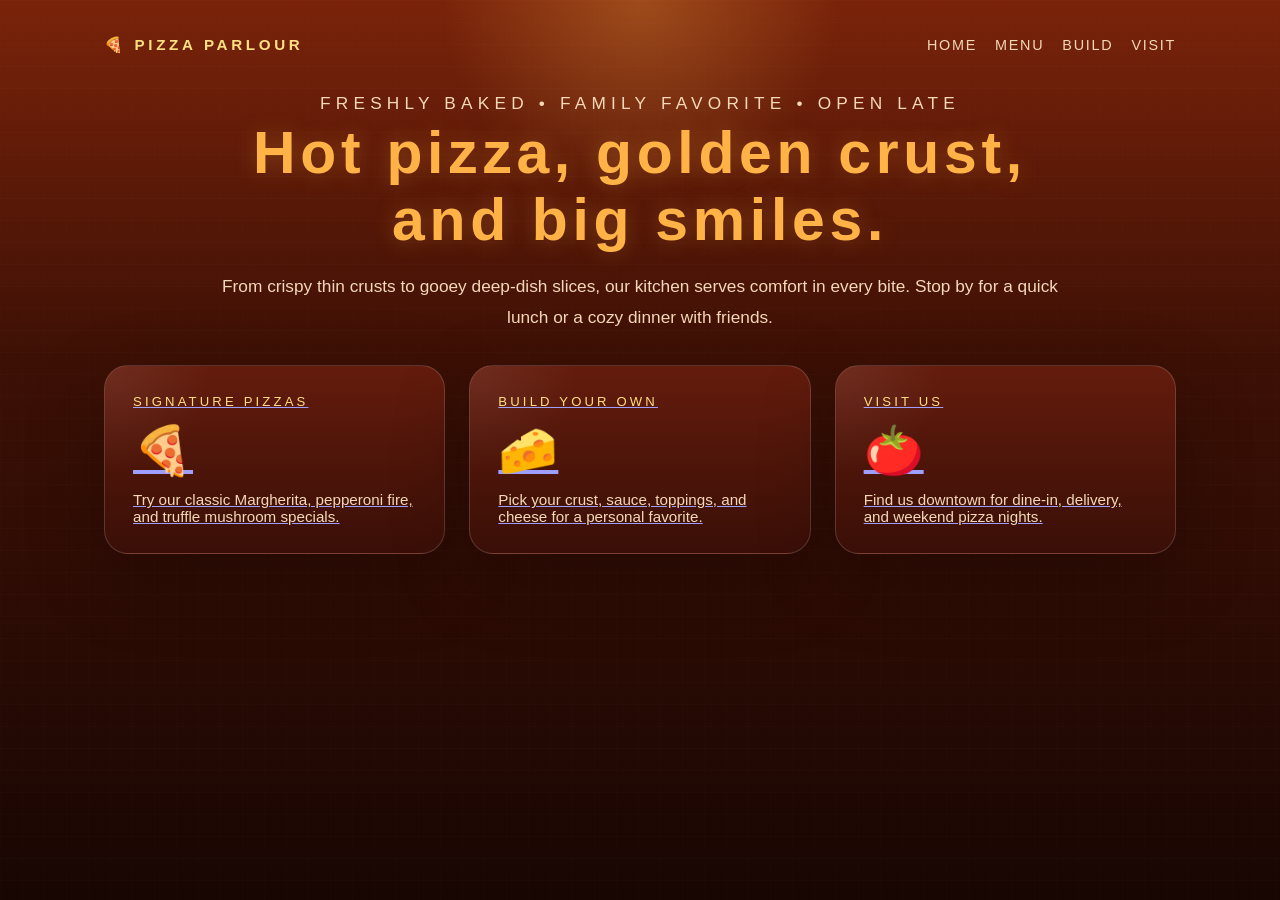
<file: index.html>
<!DOCTYPE html>
<html lang="en">
<head>
  <meta charset="UTF-8">
  <meta name="viewport" content="width=device-width, initial-scale=1.0">
  <title>Pizza Parlour</title>
  <link rel="stylesheet" href="style.css">
</head>
<body>
  <div class="page-shell">
    <header class="site-header">
      <div class="brand">🍕 Pizza Parlour</div>
      <nav class="nav-links">
        <a href="index.html">Home</a>
        <a href="menu.html">Menu</a>
        <a href="build.html">Build</a>
        <a href="visit.html">Visit</a>
      </nav>
    </header>

    <main class="content">
      <section class="hero">
        <p class="eyebrow">Freshly baked • Family favorite • Open late</p>
        <h1>Hot pizza, golden crust, and big smiles.</h1>
        <p>From crispy thin crusts to gooey deep-dish slices, our kitchen serves comfort in every bite. Stop by for a quick lunch or a cozy dinner with friends.</p>
      </section>

      <section class="cards-grid">
        <a href="menu.html" class="card">
          <span class="label">Signature Pizzas</span>
          <div class="card-art">🍕</div>
          <span class="hint">Try our classic Margherita, pepperoni fire, and truffle mushroom specials.</span>
        </a>
        <a href="build.html" class="card">
          <span class="label">Build Your Own</span>
          <div class="card-art">🧀</div>
          <span class="hint">Pick your crust, sauce, toppings, and cheese for a personal favorite.</span>
        </a>
        <a href="visit.html" class="card">
          <span class="label">Visit Us</span>
          <div class="card-art">🍅</div>
          <span class="hint">Find us downtown for dine-in, delivery, and weekend pizza nights.</span>
        </a>
      </section>
    </main>
  </div>
</body>
</html>
</file>
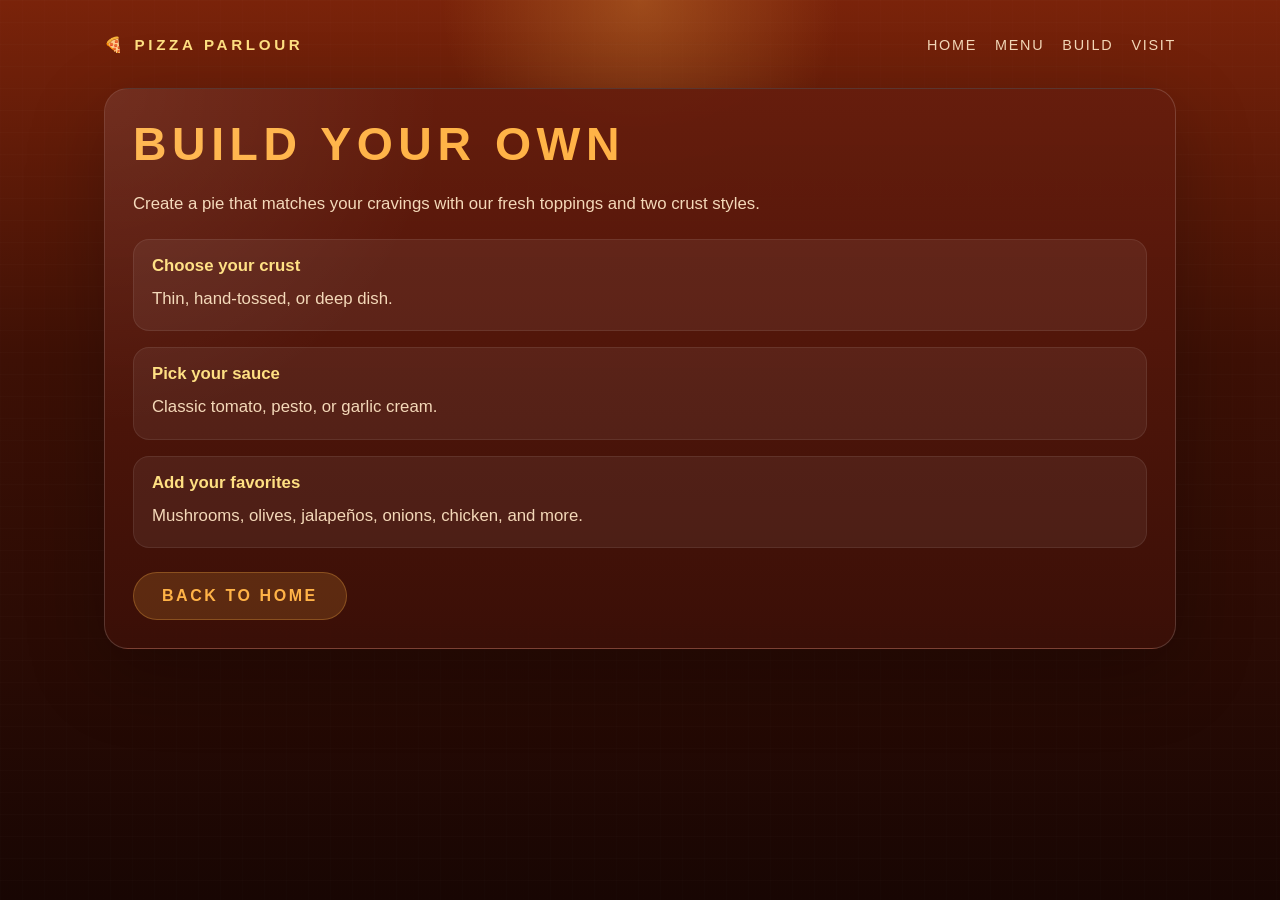
<file: build.html>
<!DOCTYPE html>
<html lang="en">
<head>
  <meta charset="UTF-8">
  <meta name="viewport" content="width=device-width, initial-scale=1.0">
  <title>Build Your Own</title>
  <link rel="stylesheet" href="style.css">
</head>
<body>
  <div class="page-shell">
    <header class="site-header">
      <div class="brand">🍕 Pizza Parlour</div>
      <nav class="nav-links">
        <a href="index.html">Home</a>
        <a href="menu.html">Menu</a>
        <a href="build.html">Build</a>
        <a href="visit.html">Visit</a>
      </nav>
    </header>

    <main class="content">
      <section class="panel">
        <h1>Build Your Own</h1>
        <p>Create a pie that matches your cravings with our fresh toppings and two crust styles.</p>
        <div class="info-stack">
          <div>
            <h2>Choose your crust</h2>
            <p>Thin, hand-tossed, or deep dish.</p>
          </div>
          <div>
            <h2>Pick your sauce</h2>
            <p>Classic tomato, pesto, or garlic cream.</p>
          </div>
          <div>
            <h2>Add your favorites</h2>
            <p>Mushrooms, olives, jalapeños, onions, chicken, and more.</p>
          </div>
        </div>
        <a href="index.html" class="button">Back to Home</a>
      </section>
    </main>
  </div>
</body>
</html>
</file>
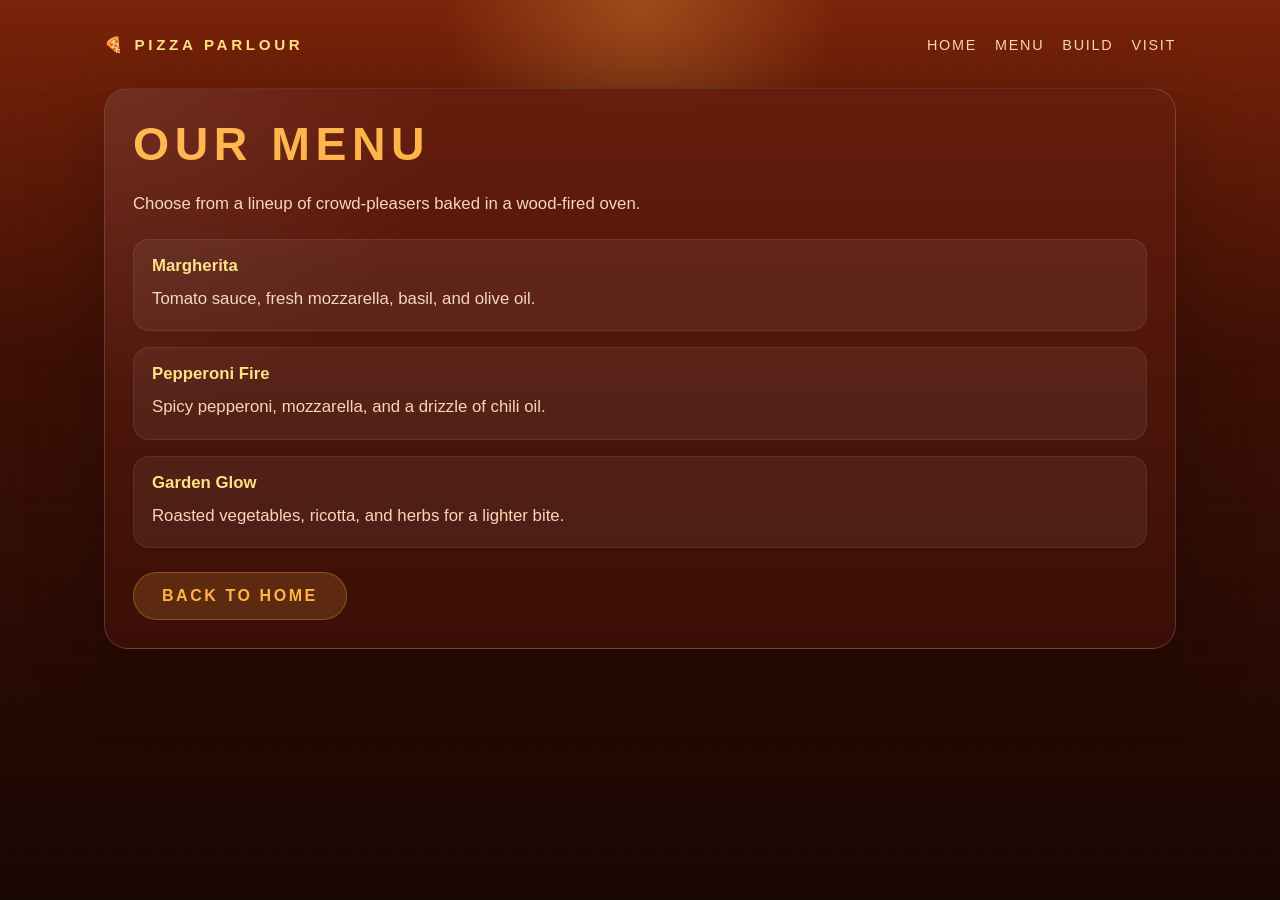
<file: menu.html>
<!DOCTYPE html>
<html lang="en">
<head>
  <meta charset="UTF-8">
  <meta name="viewport" content="width=device-width, initial-scale=1.0">
  <title>Menu</title>
  <link rel="stylesheet" href="style.css">
</head>
<body>
  <div class="page-shell">
    <header class="site-header">
      <div class="brand">🍕 Pizza Parlour</div>
      <nav class="nav-links">
        <a href="index.html">Home</a>
        <a href="menu.html">Menu</a>
        <a href="build.html">Build</a>
        <a href="visit.html">Visit</a>
      </nav>
    </header>

    <main class="content">
      <section class="panel">
        <h1>Our Menu</h1>
        <p>Choose from a lineup of crowd-pleasers baked in a wood-fired oven.</p>
        <div class="menu-grid">
          <article class="menu-item">
            <h2>Margherita</h2>
            <p>Tomato sauce, fresh mozzarella, basil, and olive oil.</p>
          </article>
          <article class="menu-item">
            <h2>Pepperoni Fire</h2>
            <p>Spicy pepperoni, mozzarella, and a drizzle of chili oil.</p>
          </article>
          <article class="menu-item">
            <h2>Garden Glow</h2>
            <p>Roasted vegetables, ricotta, and herbs for a lighter bite.</p>
          </article>
        </div>
        <a href="index.html" class="button">Back to Home</a>
      </section>
    </main>
  </div>
</body>
</html>
</file>
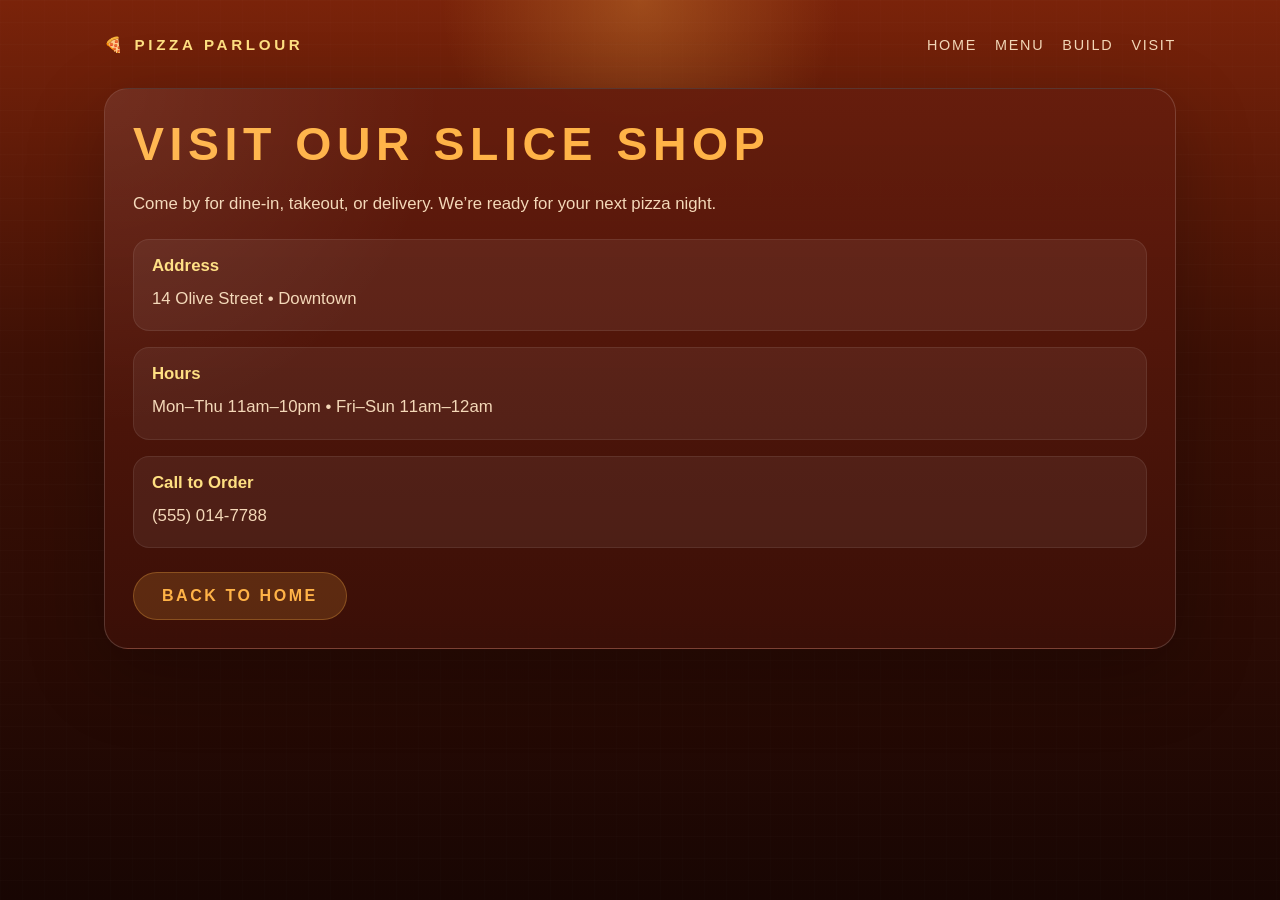
<file: visit.html>
<!DOCTYPE html>
<html lang="en">
<head>
  <meta charset="UTF-8">
  <meta name="viewport" content="width=device-width, initial-scale=1.0">
  <title>Visit</title>
  <link rel="stylesheet" href="style.css">
</head>
<body>
  <div class="page-shell">
    <header class="site-header">
      <div class="brand">🍕 Pizza Parlour</div>
      <nav class="nav-links">
        <a href="index.html">Home</a>
        <a href="menu.html">Menu</a>
        <a href="build.html">Build</a>
        <a href="visit.html">Visit</a>
      </nav>
    </header>

    <main class="content">
      <section class="panel">
        <h1>Visit Our Slice Shop</h1>
        <p>Come by for dine-in, takeout, or delivery. We’re ready for your next pizza night.</p>
        <div class="info-stack">
          <div>
            <h2>Address</h2>
            <p>14 Olive Street • Downtown</p>
          </div>
          <div>
            <h2>Hours</h2>
            <p>Mon–Thu 11am–10pm • Fri–Sun 11am–12am</p>
          </div>
          <div>
            <h2>Call to Order</h2>
            <p>(555) 014-7788</p>
          </div>
        </div>
        <a href="index.html" class="button">Back to Home</a>
      </section>
    </main>
  </div>
</body>
</html>
</file>
<file: style.css>
:root {
  color-scheme: dark;
  --bg: #260d05;
  --bg-alt: #4a1808;
  --surface: rgba(78, 23, 8, 0.95);
  --surface-strong: rgba(92, 28, 10, 0.97);
  --text: #fff7ee;
  --muted: #f4d8b8;
  --primary: #ffb347;
  --accent: #ffe082;
  --border: rgba(255, 255, 255, 0.16);
}

* {
  box-sizing: border-box;
}

html {
  scroll-behavior: smooth;
}

body {
  margin: 0;
  min-height: 100vh;
  font-family: "Inter", "Segoe UI", sans-serif;
  color: var(--text);
  background: radial-gradient(circle at top, rgba(255, 179, 71, 0.28), transparent 18%),
    linear-gradient(180deg, #7a230a 0%, #3d1005 40%, #180603 100%);
  position: relative;
}

body::before {
  content: "";
  position: absolute;
  inset: 0;
  pointer-events: none;
  background-image: linear-gradient(180deg, rgba(255, 255, 255, 0.05) 1px, transparent 1px),
    linear-gradient(90deg, rgba(255, 255, 255, 0.03) 1px, transparent 1px);
  background-size: 100% 22px, 22px 100%;
  opacity: 0.28;
}

.page-shell {
  position: relative;
  z-index: 1;
  max-width: 1120px;
  margin: 0 auto;
  padding: 36px 24px 48px;
}

.site-header {
  display: flex;
  flex-wrap: wrap;
  align-items: center;
  justify-content: space-between;
  gap: 16px;
  margin-bottom: 34px;
}

.brand {
  font-size: 0.95rem;
  letter-spacing: 0.24em;
  text-transform: uppercase;
  font-weight: 900;
  color: var(--accent);
}

.nav-links {
  display: flex;
  flex-wrap: wrap;
  gap: 18px;
}

.nav-links a {
  color: var(--muted);
  text-decoration: none;
  letter-spacing: 0.12em;
  font-size: 0.9rem;
  text-transform: uppercase;
  transition: color 0.25s ease;
}

.nav-links a:hover,
.nav-links a:focus-visible {
  color: var(--text);
}

.content {
  display: grid;
  gap: 32px;
}

.hero {
  text-align: center;
  max-width: 840px;
  margin: 0 auto;
}

.eyebrow {
  margin: 0 0 10px;
  font-size: 0.82rem;
  letter-spacing: 0.3em;
  text-transform: uppercase;
  color: var(--accent);
}

.hero h1 {
  margin: 0 0 18px;
  font-size: clamp(2.8rem, 4.6vw, 4rem);
  letter-spacing: 0.08em;
  color: var(--primary);
  text-shadow: 0 0 22px rgba(255, 179, 71, 0.25);
}

.hero p {
  margin: 0;
  font-size: 1.08rem;
  line-height: 1.8;
  color: var(--muted);
}

.cards-grid {
  display: grid;
  gap: 24px;
  grid-template-columns: repeat(auto-fit, minmax(260px, 1fr));
}

.card,
.panel {
  position: relative;
  overflow: hidden;
  border-radius: 24px;
  border: 1px solid var(--border);
  background: linear-gradient(180deg, rgba(102, 29, 13, 0.96), rgba(58, 15, 7, 0.98));
  box-shadow: 0 24px 80px rgba(0, 0, 0, 0.24);
  padding: 28px;
  transition: transform 0.25s ease, border-color 0.25s ease, box-shadow 0.25s ease;
}

.card::before,
.panel::before {
  content: "";
  position: absolute;
  inset: 0;
  pointer-events: none;
  background: radial-gradient(circle at top left, rgba(255, 255, 255, 0.08), transparent 28%);
}

.card:hover,
.panel:hover {
  transform: translateY(-5px);
  border-color: rgba(255, 255, 255, 0.2);
  box-shadow: 0 30px 90px rgba(0, 0, 0, 0.3);
}

.label {
  display: block;
  margin-bottom: 14px;
  font-size: 0.82rem;
  letter-spacing: 0.24em;
  text-transform: uppercase;
  color: var(--accent);
}

.card-art {
  font-size: 3rem;
  margin: 8px 0 12px;
}

.card .hint {
  display: block;
  margin-top: 8px;
  font-size: 0.95rem;
  color: var(--muted);
}

.button {
  display: inline-flex;
  align-items: center;
  justify-content: center;
  margin-top: 24px;
  padding: 14px 28px;
  border-radius: 999px;
  background: rgba(255, 179, 71, 0.16);
  color: var(--primary);
  text-decoration: none;
  text-transform: uppercase;
  letter-spacing: 0.16em;
  font-weight: 700;
  border: 1px solid rgba(255, 179, 71, 0.28);
  transition: background 0.2s ease, transform 0.2s ease;
}

.button:hover,
.button:focus-visible {
  background: rgba(255, 179, 71, 0.24);
  transform: translateY(-1px);
}

.panel h1 {
  margin: 0 0 18px;
  font-size: clamp(2rem, 4vw, 2.9rem);
  letter-spacing: 0.12em;
  text-transform: uppercase;
  color: var(--primary);
}

.panel p {
  margin: 0;
  font-size: 1.05rem;
  line-height: 1.8;
  color: var(--muted);
}

.menu-grid,
.info-stack {
  display: grid;
  gap: 16px;
  margin-top: 20px;
}

.menu-item,
.info-stack > div {
  padding: 16px 18px;
  border-radius: 16px;
  background: rgba(255, 255, 255, 0.06);
  border: 1px solid rgba(255, 255, 255, 0.08);
}

.menu-item h2,
.info-stack h2 {
  margin: 0 0 8px;
  font-size: 1.05rem;
  color: var(--accent);
}

@media (max-width: 720px) {
  .page-shell {
    padding: 24px 18px 36px;
  }

  .site-header {
    justify-content: center;
  }

  .nav-links {
    justify-content: center;
  }

  .hero h1 {
    font-size: 2.7rem;
  }

  .card,
  .panel {
    padding: 22px;
  }
}

@media (max-width: 520px) {
  .hero h1 {
    font-size: 2.2rem;
  }

  .hero p,
  .panel p,
  .card .hint {
    font-size: 1rem;
  }
}
</file>
